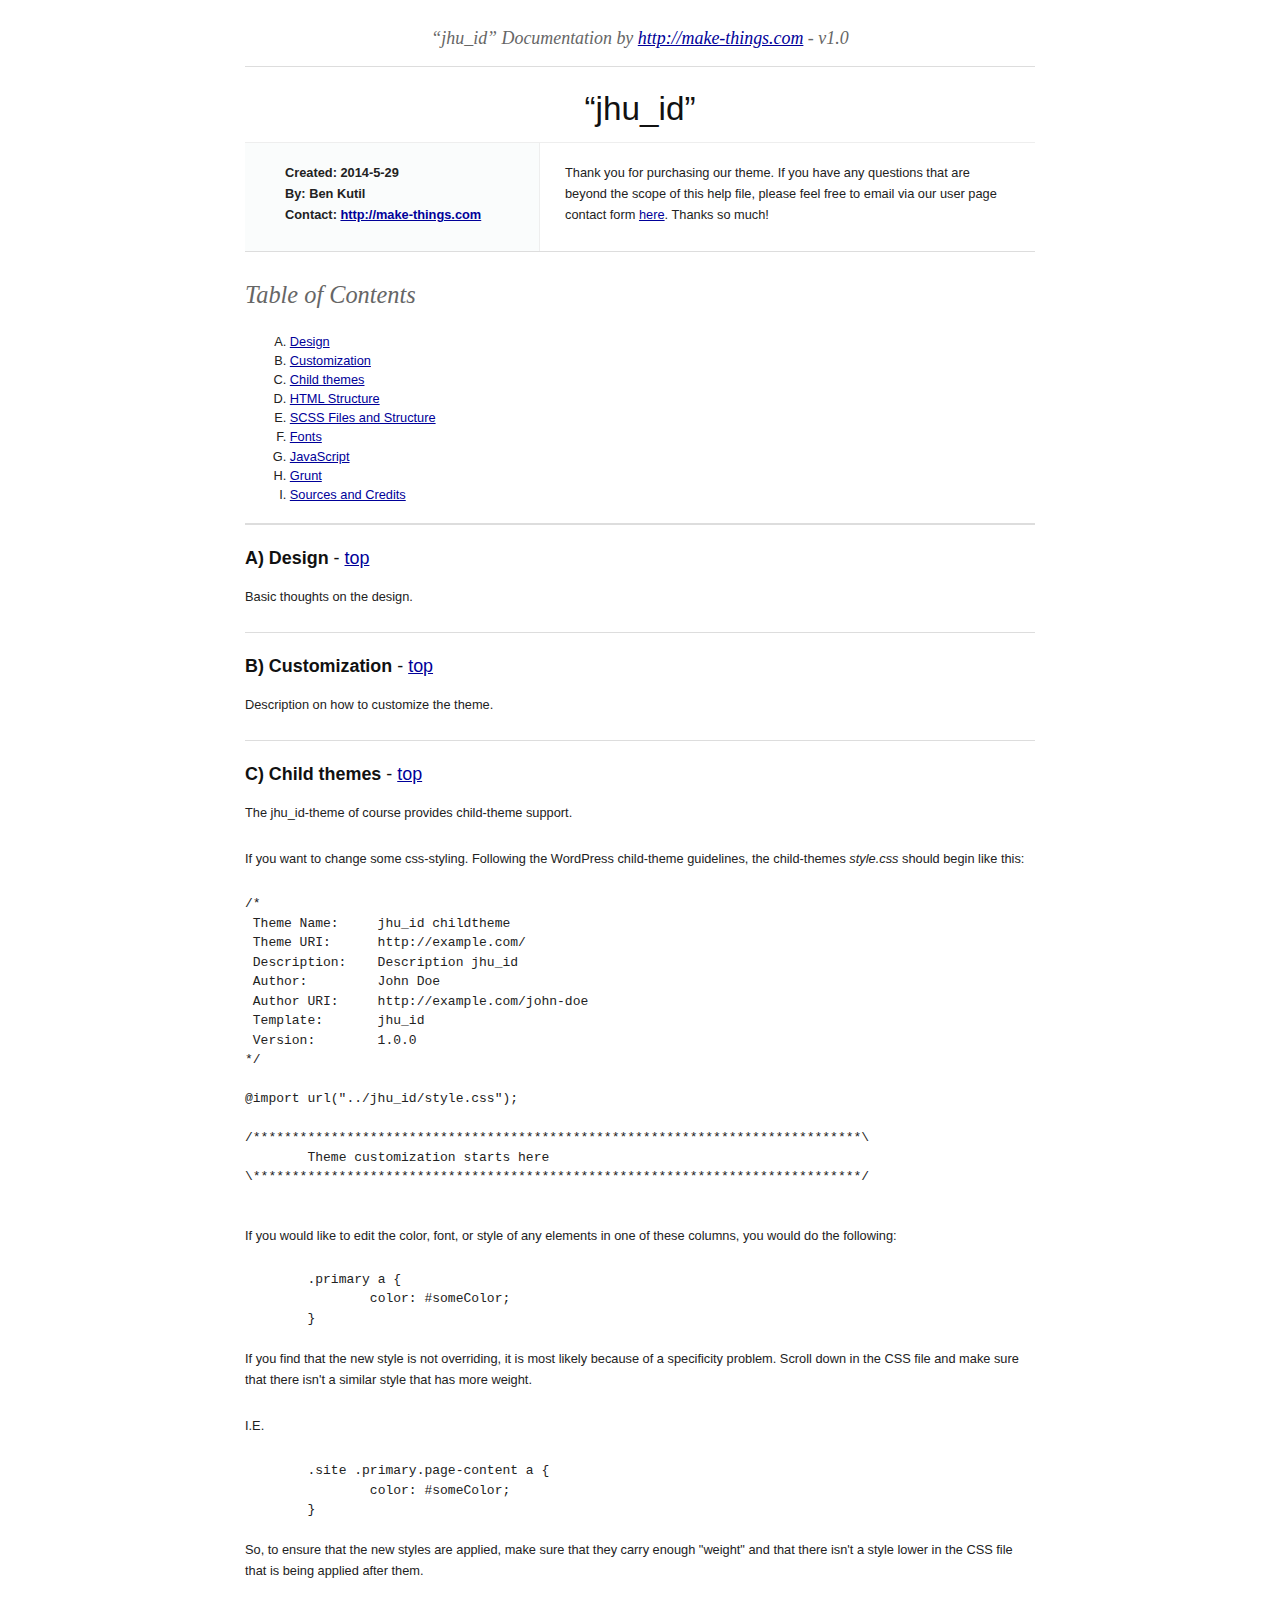
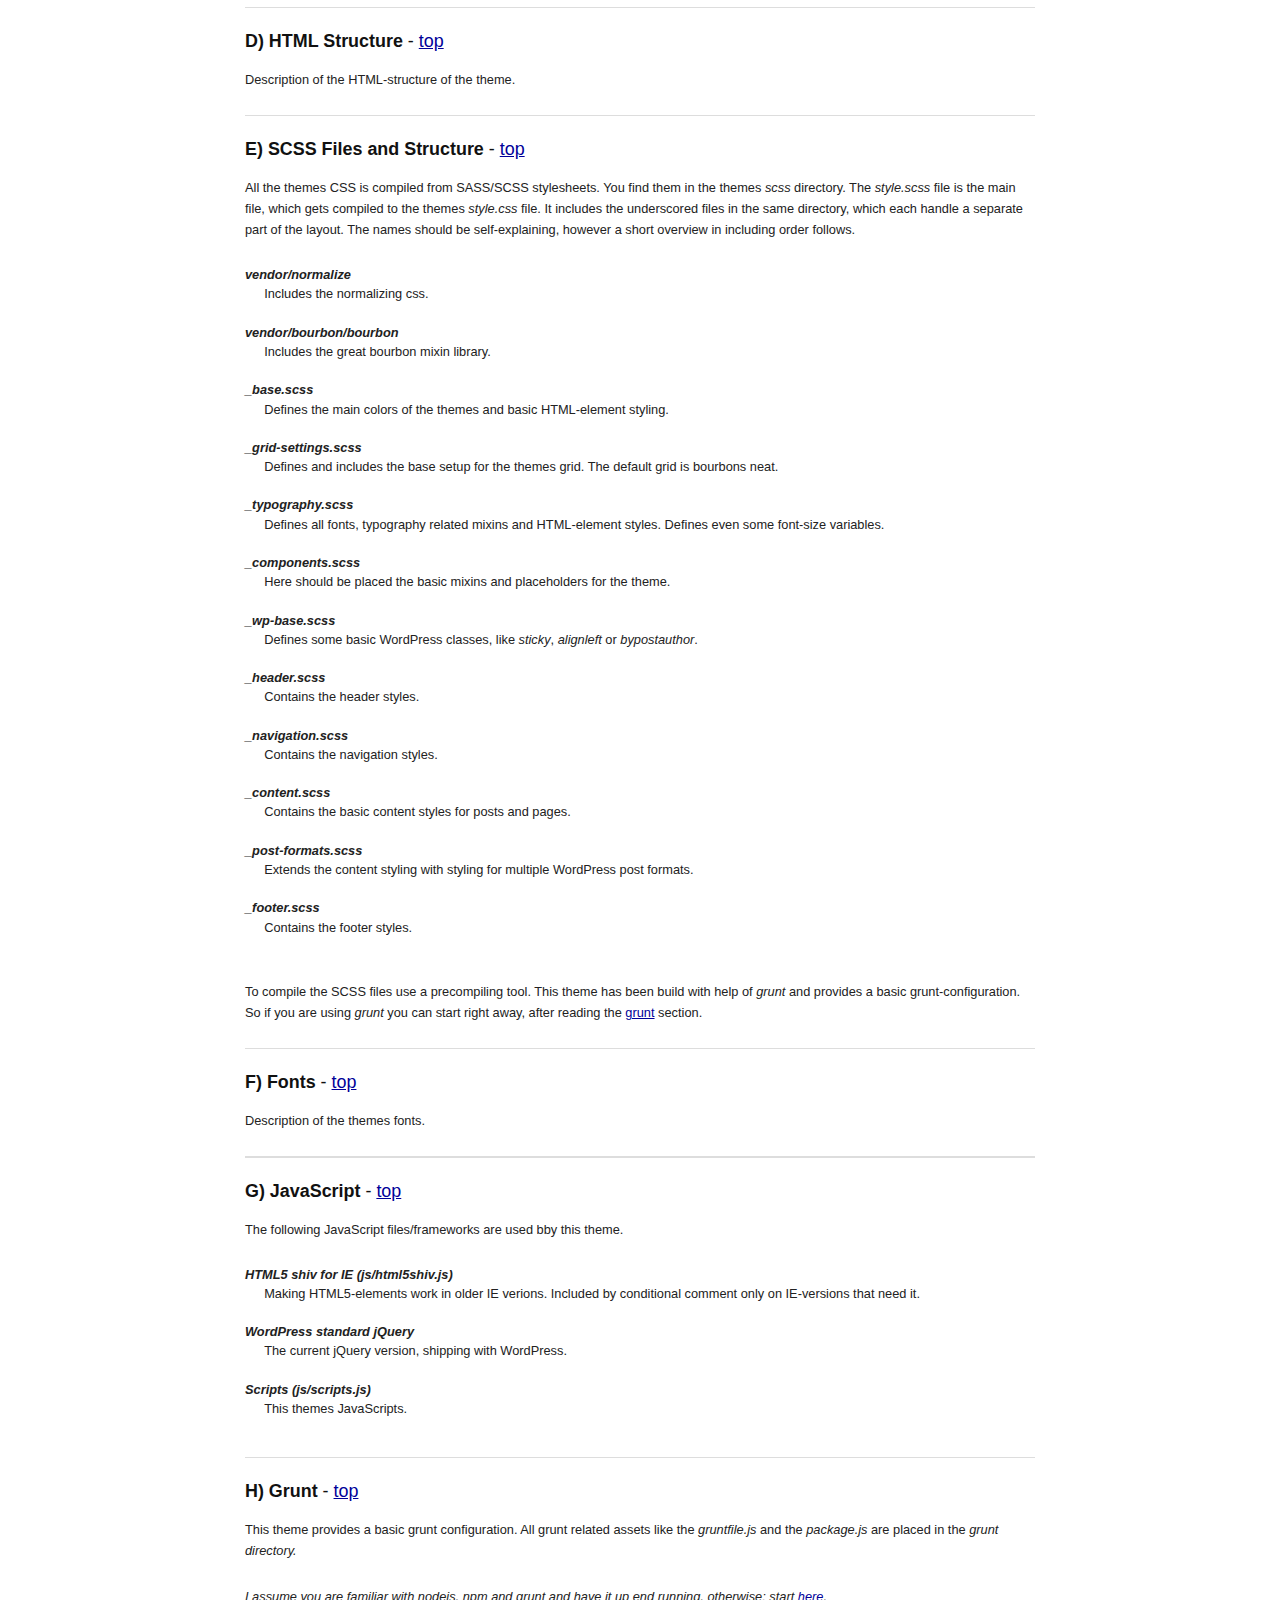
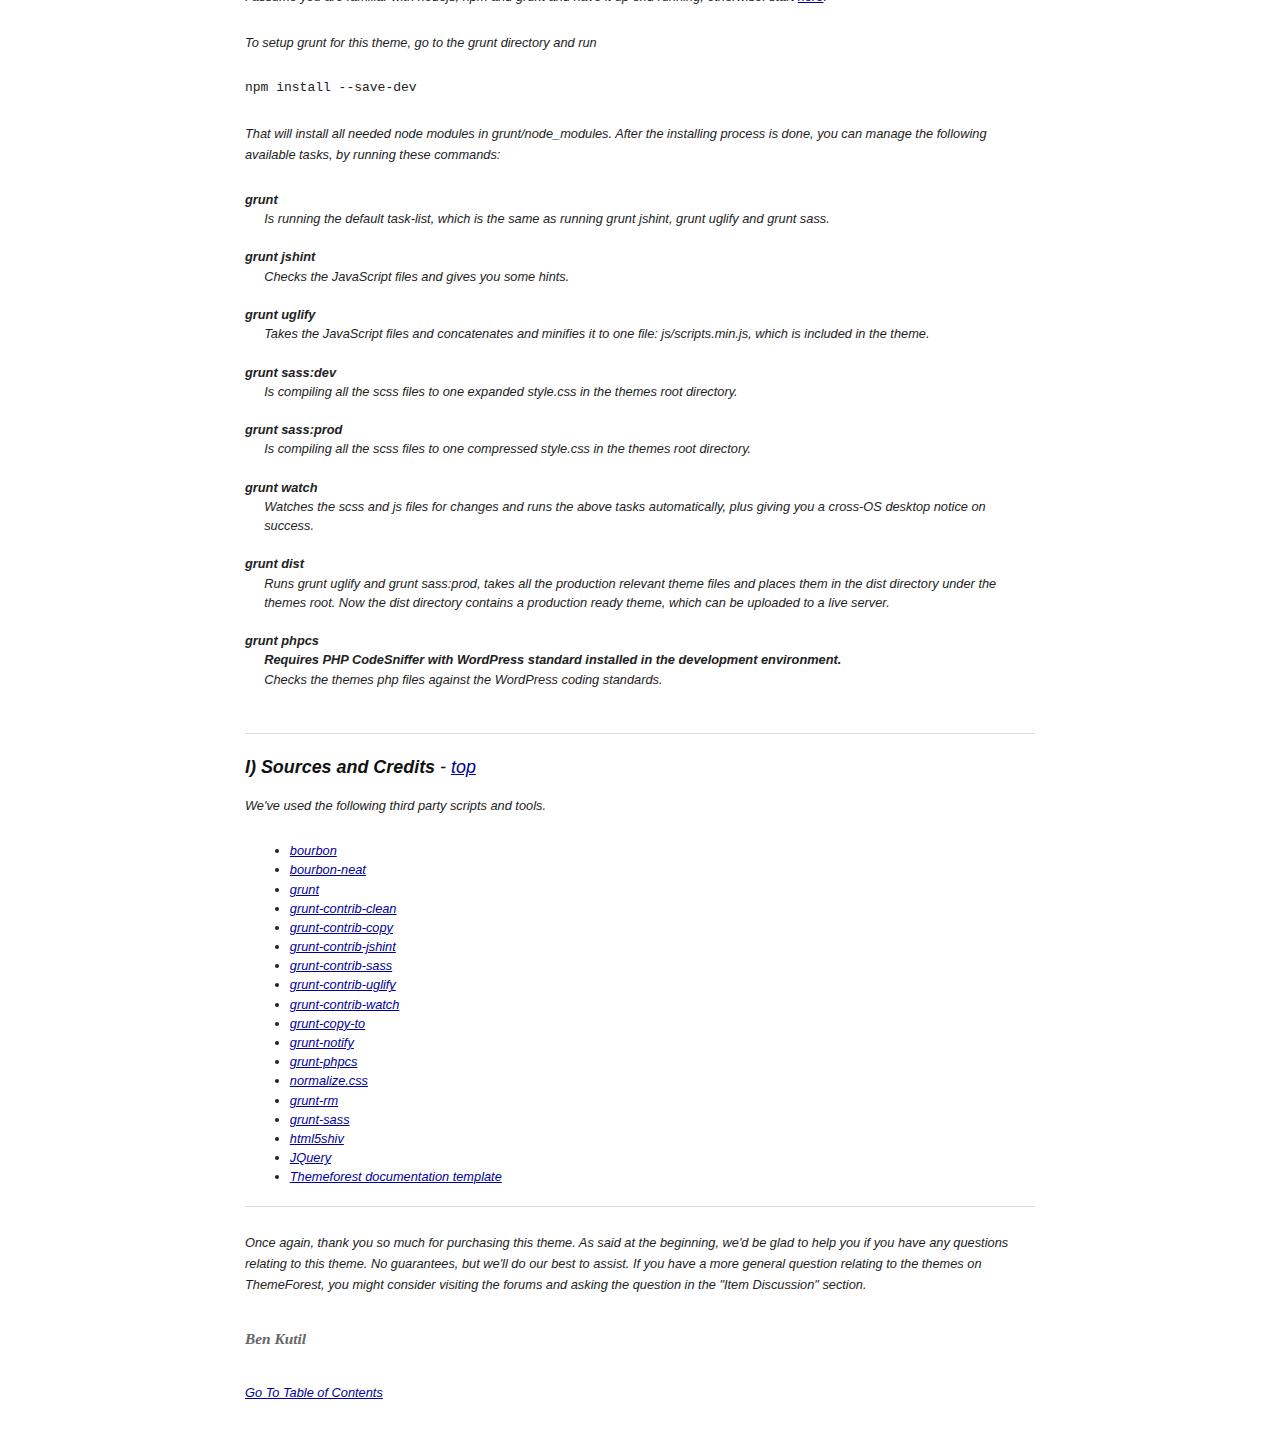
<file: wp-brand-theme-master/doc/index.html>
<!DOCTYPE HTML PUBLIC "-//W3C//DTD HTML 4.01//EN" "http://www.w3.org/TR/html4/strict.dtd">
<head lang="en">
	<meta http-equiv="content-type" content="text/html;charset=utf-8">
	<title>Theme Documentation: jhu_id</title>
	<!-- Framework CSS -->
	<link rel="stylesheet" href="assets/blueprint-css/screen.css" type="text/css" media="screen, projection">
	<link rel="stylesheet" href="assets/blueprint-css/print.css" type="text/css" media="print">
	<!--[if lt IE 8]><link rel="stylesheet" href="assets/blueprint-css/ie.css" type="text/css" media="screen, projection"><![endif]-->
	<link rel="stylesheet" href="assets/blueprint-css/plugins/fancy-type/screen.css" type="text/css" media="screen, projection">
	<style type="text/css" media="screen">
		p, table, hr, .box { margin-bottom:25px; }
		.box p { margin-bottom:10px; }
	</style>
</head>

<body>
	<div class="container">

		<h3 class="center alt">&ldquo;jhu_id&rdquo; Documentation by <a href="jhu_id">http://make-things.com</a> - v1.0</h3>

		<hr>

		<h1 class="center">&ldquo;jhu_id&rdquo;</h1>

		<div class="borderTop">
			<div class="span-6 colborder info prepend-1">
				<p class="prepend-top">
					<strong>
					Created: 2014-5-29<br>
					By: Ben Kutil<br>
					Contact: <a href="http://make-things.com">http://make-things.com</a>
					</strong>
				</p>
			</div><!-- end div .span-6 -->

			<div class="span-12 last">
				<p class="prepend-top append-0">Thank you for purchasing our theme. If you have any questions that are beyond the scope of this help file, please feel free to email via our user page contact form <a href="http://themeforest.net/user/USERNAME">here</a>. Thanks so much!</p>
			</div>
		</div><!-- end div .borderTop -->

		<hr>

		<h2 id="toc" class="alt">Table of Contents</h2>
		<ol class="alpha">
			<li><a href="#design">Design</a></li>
			<li><a href="#wpcustomizer">Customization</a></li>
			<li><a href="#childthemes">Child themes</a></li>
			<li><a href="#htmlStructure">HTML Structure</a></li>
			<li><a href="#scssFiles">SCSS Files and Structure</a></li>
			<li><a href="#fonts">Fonts</a></li>
			<li><a href="#javascript">JavaScript</a></li>
			<li><a href="#grunt">Grunt</a></li>
			<li><a href="#credits">Sources and Credits</a></li>
		</ol>

		<hr>

		<h3 id="design"><strong>A) Design</strong> - <a href="#toc">top</a></h3>
		<p>
			Basic thoughts on the design.
		</p>

		<hr>

		<h3 id="wpcustomizer"><strong>B) Customization</strong> - <a href="#toc">top</a></h3>
		<p>
			Description on how to customize the theme.
		</p>

		<hr>

		<h3 id="childthemes"><strong>C) Child themes</strong> - <a href="#toc">top</a></h3>
		<p>
			The jhu_id-theme of course provides child-theme support.
		</p>

		<p>
			If you want to change some css-styling. Following the
			WordPress child-theme guidelines, the child-themes
			<em>style.css</em> should begin like this:

<pre>
/*
 Theme Name:     jhu_id childtheme
 Theme URI:      http://example.com/
 Description:    Description jhu_id
 Author:         John Doe
 Author URI:     http://example.com/john-doe
 Template:       jhu_id
 Version:        1.0.0
*/

@import url("../jhu_id/style.css");

/******************************************************************************\
	Theme customization starts here
\******************************************************************************/

</pre>

			If you would like to edit the color, font, or style of any elements
			in one of these columns, you would do the following:
		</p>

<pre>	.primary a {
		color: #someColor;
	}
</pre>

		<p>
			If you find that the new style is not overriding, it is most likely
			because of a specificity problem. Scroll down in the CSS file and
			make sure that there isn't a similar style that has more weight.
		</p>

		<p>I.E.</p>

<pre>	.site .primary.page-content a {
		color: #someColor;
	}
</pre>

		<p>
			So, to ensure that the new styles are applied, make sure that they
			carry enough "weight" and that there isn't a style lower in the CSS
			file that is being applied after them.
		</p>

		<hr>

		<h3 id="htmlStructure"><strong>D) HTML Structure</strong> - <a href="#toc">top</a></h3>
		<p>
			Description of the HTML-structure of the theme.
		</p>

		<hr>

		<h3 id="scssFiles"><strong>E) SCSS Files and Structure</strong> - <a href="#toc">top</a></h3>

		<p>
			All the themes CSS is compiled from SASS/SCSS stylesheets. You find
			them in the themes <em>scss</em> directory. The <em>style.scss</em>
			file is the main file, which gets compiled to the themes
			<em>style.css</em> file. It includes the underscored files in the
			same directory, which each handle a separate part of the layout. The
			names should be self-explaining, however a short overview in
			including order follows.

			<dl>
				<dt><em>vendor/normalize</em></dt>
					<dd>
						Includes the normalizing css.<br /><br />
					</dd>
				<dt><em>vendor/bourbon/bourbon</em></dt>
					<dd>
						Includes the great bourbon mixin library.<br /><br />
					</dd>
				<dt><em>_base.scss</em></dt>
					<dd>
						Defines the main colors of the themes and basic
						HTML-element styling.<br /><br />
					</dd>
				<dt><em>_grid-settings.scss</em></dt>
					<dd>
						Defines and includes the base setup for the themes
						grid. The default grid is bourbons neat.<br /><br />
					</dd>
				<dt><em>_typography.scss</em></dt>
					<dd>
						Defines all fonts, typography related mixins and
						HTML-element styles. Defines even some font-size
						variables.<br /><br />
					</dd>
				<dt><em>_components.scss</em></dt>
					<dd>
						Here should be placed the basic mixins and placeholders
						for the theme.<br /><br />
					</dd>
				<dt><em>_wp-base.scss</em></dt>
					<dd>
						Defines some basic WordPress classes, like
						<em>sticky</em>, <em>alignleft</em> or
						<em>bypostauthor</em>.<br /><br />
					</dd>
				<dt><em>_header.scss</em></dt>
					<dd>
						Contains the header styles.<br /><br />
					</dd>
				<dt><em>_navigation.scss</em></dt>
					<dd>
						Contains the navigation styles.<br /><br />
					</dd>
				<dt><em>_content.scss</em></dt>
					<dd>
						Contains the basic content styles for posts and pages.
						<br /><br />
					</dd>
				<dt><em>_post-formats.scss</em></dt>
					<dd>
						Extends the content styling with styling for multiple
						WordPress post formats.<br /><br />
					</dd>
				<dt><em>_footer.scss</em></dt>
					<dd>
						Contains the footer styles.<br /><br />
					</dd>
			</dl>
		</p>

		<p>
			To compile the SCSS files use a precompiling tool. This theme has
			been build with help of <em>grunt</em> and provides a basic
			grunt-configuration. So if you are using <em>grunt</em> you can
			start right away, after reading the <a href="#grunt">grunt</a>
			section.
		</p>

		<hr>

		<h3 id="fonts"><strong>F) Fonts</strong> - <a href="#toc">top</a></h3>
		<p>
			Description of the themes fonts.
		</p>

		<hr>

		<h3 id="javascript"><strong>G) JavaScript</strong> - <a href="#toc">top</a></h3>

		<p>
			The following JavaScript files/frameworks are used bby this theme.
		</p>

		<dl>
			<dt><em>HTML5 shiv for IE (js/html5shiv.js)</em></dt>
				<dd>
					Making HTML5-elements work in older IE verions. Included
					by conditional comment only on IE-versions that need it.
					<br /><br />
				</dd>
			<dt><em>WordPress standard jQuery</em></dt>
				<dd>
					The current jQuery version, shipping with WordPress.<br />
					<br />
				</dd>
			<dt><em>Scripts (js/scripts.js)</em></dt>
				<dd>
					This themes JavaScripts.<br /><br />
				</dd>
		</dl>

		<hr>

		<h3 id="grunt"><strong>H) Grunt</strong> - <a href="#toc">top</a></h3>
		<p>
			This theme provides a basic grunt configuration. All grunt related
			assets like the <em>gruntfile.js</em> and the <em>package.js</em>
			are placed in the <em>grunt<em> directory.
		</p>
		<p>
			I assume you are familiar with <em>nodejs</em>, <em>npm</em> and
			<em>grunt</em> and have it up end running, otherwise: start
			<a href="http://gruntjs.com/" title="gruntjs">here</a>.
		</p>
		<p>
			To setup grunt for this theme, go to the <em>grunt</em> directory
			and run
<pre>
npm install --save-dev
</pre>
		</p>

		<p>
			That will install all needed node modules in
			<em>grunt/node_modules</em>. After the installing process is done,
			you can manage the following available tasks, by running these
			commands:

			<dl>
				<dt><em>grunt</em></dt>
					<dd>
						Is running the default task-list, which is the same as
						running <em>grunt jshint</em>, <em>grunt uglify</em> and
						<em>grunt sass</em>.
						<br /><br />
					</dd>
				<dt><em>grunt jshint</em></dt>
					<dd>
						Checks the JavaScript files and gives you some hints.
						<br /><br />
					</dd>
				<dt><em>grunt uglify</em></dt>
					<dd>
						Takes the JavaScript files and concatenates and
						minifies it to one file: <em>js/scripts.min.js</em>,
						which is included in the theme.
						<br /><br />
					</dd>
				<dt><em>grunt sass:dev</em></dt>
					<dd>
						Is compiling all the scss files to one <em>expanded</em>
						style.css in the themes root directory.
						<br /><br />
					</dd>
				<dt><em>grunt sass:prod</em></dt>
					<dd>
						Is compiling all the scss files to one
						<em>compressed</em> style.css in the themes root
						directory.
						<br /><br />
					</dd>
				<dt><em>grunt watch</em></dt>
					<dd>
						Watches the scss and js files for changes and runs the
						above tasks automatically, plus giving you a cross-OS
						desktop notice on success.
						<br /><br />
					</dd>
				<dt><em>grunt dist</em></dt>
					<dd>
						Runs <em>grunt uglify</em> and <em>grunt sass:prod</em>,
						takes all the production relevant theme files and
						places them in the <em>dist</em> directory under the
						themes root. Now the <em>dist</em> directory contains a
						production ready theme, which can be uploaded to a live
						server.
						<br /><br />
					</dd>
				<dt><em>grunt phpcs</em></dt>
					<dd>
						<b>Requires PHP CodeSniffer with WordPress standard
						installed in the development environment.</b><br />
						Checks the themes php files against the WordPress
						coding standards.
 						<br /><br />
					</dd>
			</dl>
		</p>

		<hr>

		<h3 id="credits"><strong>I) Sources and Credits</strong> - <a href="#toc">top</a></h3>

		<p>We've used the following third party scripts and tools.

		<ul>
			<li><a href="http://bourbon.io/" title="bourbon">bourbon</a></li>
			<li><a href="http://neat.bourbon.io/" title="bourbon-neat">bourbon-neat</a></li>
			<li><a href="http://gruntjs.com/" title="grunt">grunt</a></li>
			<li><a href="http://github.com/gruntjs/grunt-contrib-clean" title="grunt-contrib-clean">grunt-contrib-clean</a></li>
			<li><a href="http://github.com/gruntjs/grunt-contrib-copy" title="grunt-contrib-copy">grunt-contrib-copy</a></li>
			<li><a href="http://github.com/gruntjs/grunt-contrib-jshint" title="grunt-contrib-jshint">grunt-contrib-jshint</a></li>
			<li><a href="http://github.com/gruntjs/grunt-contrib-sass" title="grunt-contrib-sass">grunt-contrib-sass</a></li>
			<li><a href="http://github.com/gruntjs/grunt-contrib-uglify" title="grunt-contrib-uglify">grunt-contrib-uglify</a></li>
			<li><a href="http://github.com/gruntjs/grunt-contrib-watch" title="grunt-contrib-watch">grunt-contrib-watch</a></li>
			<li><a href="http://github.com/clavery/grunt-copy-to" title="grunt-copy-to">grunt-copy-to</a></li>
			<li><a href="http://github.com/dylang/grunt-notify" title="grunt-notify">grunt-notify</a></li>
			<li><a href="http://github.com/SaschaGalley/grunt-phpcs" title="grunt-phpcs">grunt-phpcs</a></li>
			<li><a href="http://necolas.github.io/normalize.css/" title="normalize.css">normalize.css</a></li>
			<li><a href="http://github.com/fragphace/grunt-rm" title="grunt-rm">grunt-rm</a></li>
			<li><a href="http://github.com/sindresorhus/grunt-sass" title="grunt-sass">grunt-sass</a></li>
			<li><a href="http://code.google.com/p/html5shiv/" title="html5shiv">html5shiv</a></li>
			<li><a href="http://jquery.com/" title="JQuery">JQuery</a></li>
			<li><a href="http://blog.themeforest.net/site-news/building-better-template-documentation/" title="Themeforest documentation template">Themeforest documentation template</a></li>
		</ul>

		<hr>

		<p>
			Once again, thank you so much for purchasing this theme. As said
			at the beginning, we'd be glad to help you if you have any questions
			relating to this theme. No guarantees, but we'll do our best to
			assist. If you have a more general question relating to the themes
			on ThemeForest, you might consider visiting the forums and asking
			the question in the "Item Discussion" section.
		</p>

		<p class="append-bottom alt large"><strong>Ben Kutil</strong></p>
		<p><a href="#toc">Go To Table of Contents</a></p>

		<hr class="space">
	</div><!-- end div .container -->
</body>
</html>
</file>
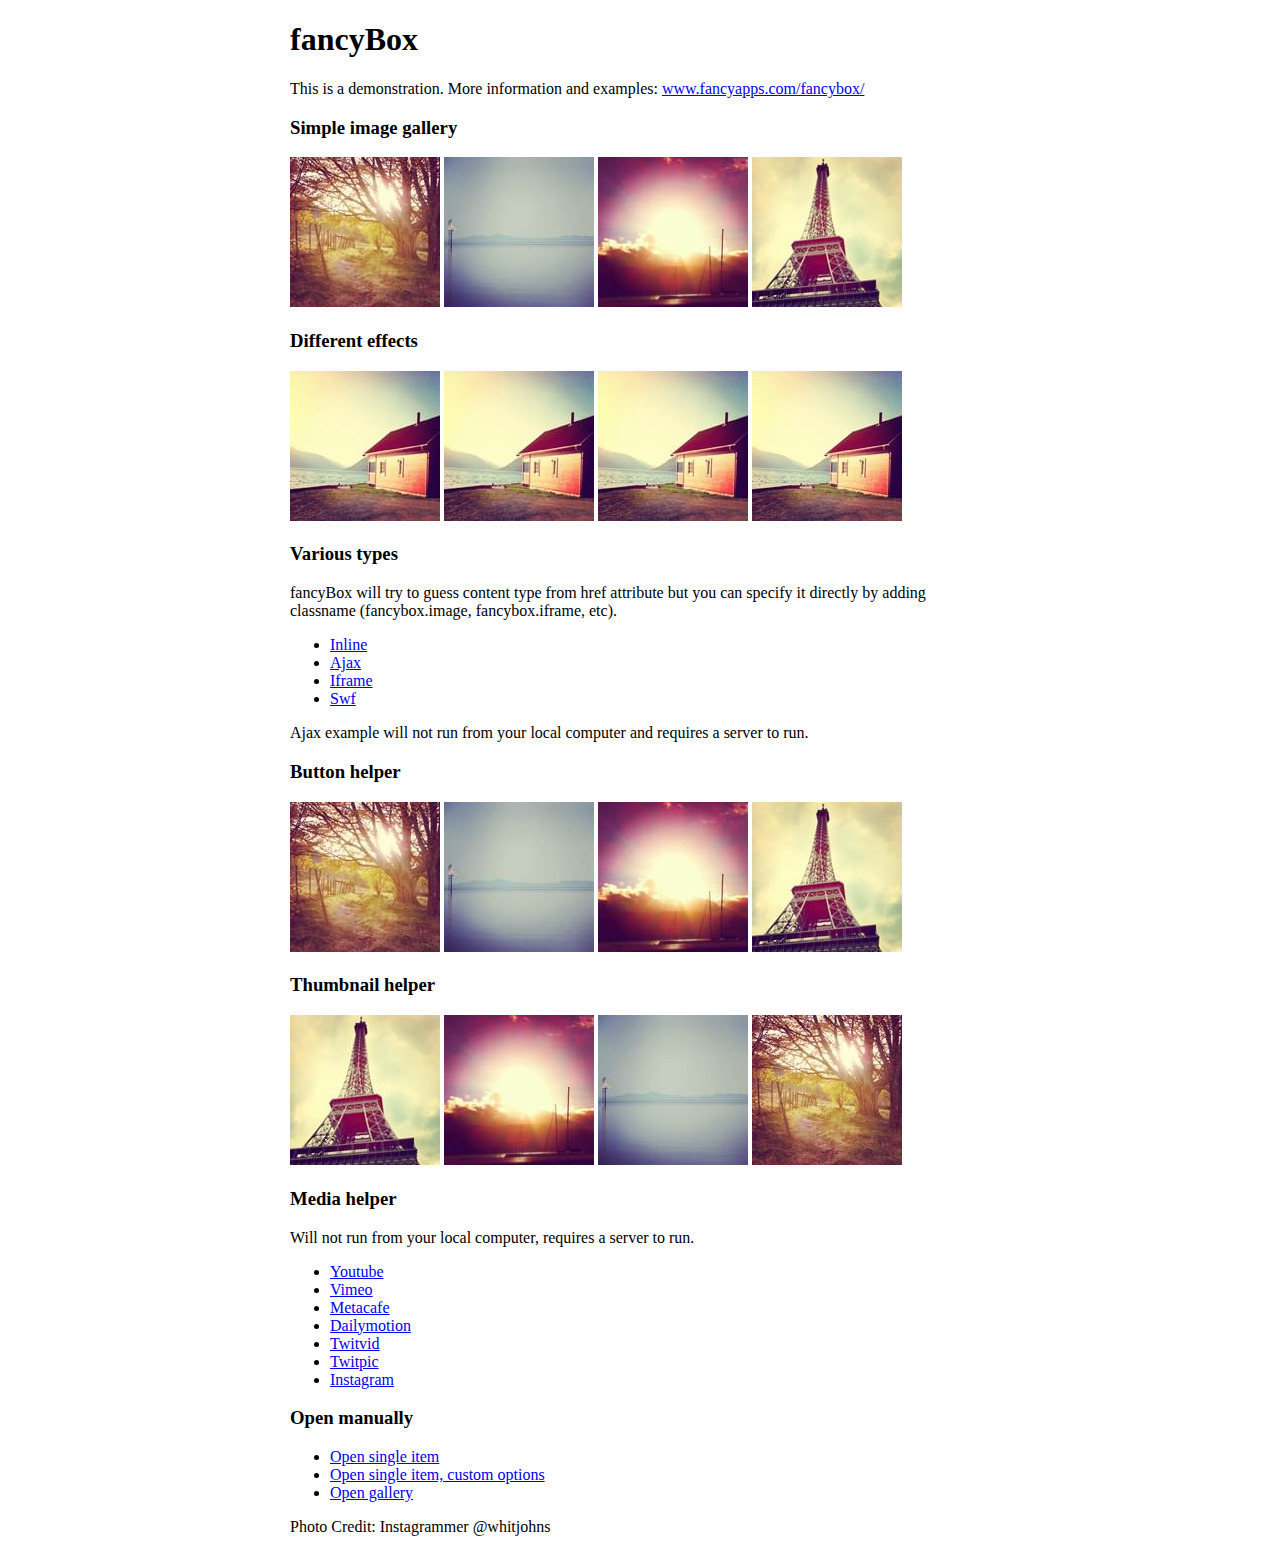
<file: wp-brand-theme-master/bower_components/fancybox/demo/index.html>
<!DOCTYPE html>
<html>
<head>
	<title>fancyBox - Fancy jQuery Lightbox Alternative | Demonstration</title>
	<meta http-equiv="Content-Type" content="text/html; charset=UTF-8" />

	<!-- Add jQuery library -->
	<script type="text/javascript" src="../lib/jquery-1.10.1.min.js"></script>

	<!-- Add mousewheel plugin (this is optional) -->
	<script type="text/javascript" src="../lib/jquery.mousewheel-3.0.6.pack.js"></script>

	<!-- Add fancyBox main JS and CSS files -->
	<script type="text/javascript" src="../source/jquery.fancybox.js?v=2.1.5"></script>
	<link rel="stylesheet" type="text/css" href="../source/jquery.fancybox.css?v=2.1.5" media="screen" />

	<!-- Add Button helper (this is optional) -->
	<link rel="stylesheet" type="text/css" href="../source/helpers/jquery.fancybox-buttons.css?v=1.0.5" />
	<script type="text/javascript" src="../source/helpers/jquery.fancybox-buttons.js?v=1.0.5"></script>

	<!-- Add Thumbnail helper (this is optional) -->
	<link rel="stylesheet" type="text/css" href="../source/helpers/jquery.fancybox-thumbs.css?v=1.0.7" />
	<script type="text/javascript" src="../source/helpers/jquery.fancybox-thumbs.js?v=1.0.7"></script>

	<!-- Add Media helper (this is optional) -->
	<script type="text/javascript" src="../source/helpers/jquery.fancybox-media.js?v=1.0.6"></script>

	<script type="text/javascript">
		$(document).ready(function() {
			/*
			 *  Simple image gallery. Uses default settings
			 */

			$('.fancybox').fancybox();

			/*
			 *  Different effects
			 */

			// Change title type, overlay closing speed
			$(".fancybox-effects-a").fancybox({
				helpers: {
					title : {
						type : 'outside'
					},
					overlay : {
						speedOut : 0
					}
				}
			});

			// Disable opening and closing animations, change title type
			$(".fancybox-effects-b").fancybox({
				openEffect  : 'none',
				closeEffect	: 'none',

				helpers : {
					title : {
						type : 'over'
					}
				}
			});

			// Set custom style, close if clicked, change title type and overlay color
			$(".fancybox-effects-c").fancybox({
				wrapCSS    : 'fancybox-custom',
				closeClick : true,

				openEffect : 'none',

				helpers : {
					title : {
						type : 'inside'
					},
					overlay : {
						css : {
							'background' : 'rgba(238,238,238,0.85)'
						}
					}
				}
			});

			// Remove padding, set opening and closing animations, close if clicked and disable overlay
			$(".fancybox-effects-d").fancybox({
				padding: 0,

				openEffect : 'elastic',
				openSpeed  : 150,

				closeEffect : 'elastic',
				closeSpeed  : 150,

				closeClick : true,

				helpers : {
					overlay : null
				}
			});

			/*
			 *  Button helper. Disable animations, hide close button, change title type and content
			 */

			$('.fancybox-buttons').fancybox({
				openEffect  : 'none',
				closeEffect : 'none',

				prevEffect : 'none',
				nextEffect : 'none',

				closeBtn  : false,

				helpers : {
					title : {
						type : 'inside'
					},
					buttons	: {}
				},

				afterLoad : function() {
					this.title = 'Image ' + (this.index + 1) + ' of ' + this.group.length + (this.title ? ' - ' + this.title : '');
				}
			});


			/*
			 *  Thumbnail helper. Disable animations, hide close button, arrows and slide to next gallery item if clicked
			 */

			$('.fancybox-thumbs').fancybox({
				prevEffect : 'none',
				nextEffect : 'none',

				closeBtn  : false,
				arrows    : false,
				nextClick : true,

				helpers : {
					thumbs : {
						width  : 50,
						height : 50
					}
				}
			});

			/*
			 *  Media helper. Group items, disable animations, hide arrows, enable media and button helpers.
			*/
			$('.fancybox-media')
				.attr('rel', 'media-gallery')
				.fancybox({
					openEffect : 'none',
					closeEffect : 'none',
					prevEffect : 'none',
					nextEffect : 'none',

					arrows : false,
					helpers : {
						media : {},
						buttons : {}
					}
				});

			/*
			 *  Open manually
			 */

			$("#fancybox-manual-a").click(function() {
				$.fancybox.open('1_b.jpg');
			});

			$("#fancybox-manual-b").click(function() {
				$.fancybox.open({
					href : 'iframe.html',
					type : 'iframe',
					padding : 5
				});
			});

			$("#fancybox-manual-c").click(function() {
				$.fancybox.open([
					{
						href : '1_b.jpg',
						title : 'My title'
					}, {
						href : '2_b.jpg',
						title : '2nd title'
					}, {
						href : '3_b.jpg'
					}
				], {
					helpers : {
						thumbs : {
							width: 75,
							height: 50
						}
					}
				});
			});


		});
	</script>
	<style type="text/css">
		.fancybox-custom .fancybox-skin {
			box-shadow: 0 0 50px #222;
		}

		body {
			max-width: 700px;
			margin: 0 auto;
		}
	</style>
</head>
<body>
	<h1>fancyBox</h1>

	<p>This is a demonstration. More information and examples: <a href="http://fancyapps.com/fancybox/">www.fancyapps.com/fancybox/</a></p>

	<h3>Simple image gallery</h3>
	<p>
		<a class="fancybox" href="1_b.jpg" data-fancybox-group="gallery" title="Lorem ipsum dolor sit amet"><img src="1_s.jpg" alt="" /></a>

		<a class="fancybox" href="2_b.jpg" data-fancybox-group="gallery" title="Etiam quis mi eu elit temp"><img src="2_s.jpg" alt="" /></a>

		<a class="fancybox" href="3_b.jpg" data-fancybox-group="gallery" title="Cras neque mi, semper leon"><img src="3_s.jpg" alt="" /></a>

		<a class="fancybox" href="4_b.jpg" data-fancybox-group="gallery" title="Sed vel sapien vel sem uno"><img src="4_s.jpg" alt="" /></a>
	</p>

	<h3>Different effects</h3>
	<p>
		<a class="fancybox-effects-a" href="5_b.jpg" title="Lorem ipsum dolor sit amet, consectetur adipiscing elit"><img src="5_s.jpg" alt="" /></a>

		<a class="fancybox-effects-b" href="5_b.jpg" title="Lorem ipsum dolor sit amet, consectetur adipiscing elit"><img src="5_s.jpg" alt="" /></a>

		<a class="fancybox-effects-c" href="5_b.jpg" title="Lorem ipsum dolor sit amet, consectetur adipiscing elit"><img src="5_s.jpg" alt="" /></a>

		<a class="fancybox-effects-d" href="5_b.jpg" title="Lorem ipsum dolor sit amet, consectetur adipiscing elit"><img src="5_s.jpg" alt="" /></a>
	</p>

	<h3>Various types</h3>
	<p>
		fancyBox will try to guess content type from href attribute but you can specify it directly by adding classname (fancybox.image, fancybox.iframe, etc).
	</p>
	<ul>
		<li><a class="fancybox" href="#inline1" title="Lorem ipsum dolor sit amet">Inline</a></li>
		<li><a class="fancybox fancybox.ajax" href="ajax.txt">Ajax</a></li>
		<li><a class="fancybox fancybox.iframe" href="iframe.html">Iframe</a></li>
		<li><a class="fancybox" href="http://www.adobe.com/jp/events/cs3_web_edition_tour/swfs/perform.swf">Swf</a></li>
	</ul>

	<div id="inline1" style="width:400px;display: none;">
		<h3>Etiam quis mi eu elit</h3>
		<p>
			Lorem ipsum dolor sit amet, consectetur adipiscing elit. Etiam quis mi eu elit tempor facilisis id et neque. Nulla sit amet sem sapien. Vestibulum imperdiet porta ante ac ornare. Nulla et lorem eu nibh adipiscing ultricies nec at lacus. Cras laoreet ultricies sem, at blandit mi eleifend aliquam. Nunc enim ipsum, vehicula non pretium varius, cursus ac tortor. Vivamus fringilla congue laoreet. Quisque ultrices sodales orci, quis rhoncus justo auctor in. Phasellus dui eros, bibendum eu feugiat ornare, faucibus eu mi. Nunc aliquet tempus sem, id aliquam diam varius ac. Maecenas nisl nunc, molestie vitae eleifend vel, iaculis sed magna. Aenean tempus lacus vitae orci posuere porttitor eget non felis. Donec lectus elit, aliquam nec eleifend sit amet, vestibulum sed nunc.
		</p>
	</div>

	<p>
		Ajax example will not run from your local computer and requires a server to run.
	</p>

	<h3>Button helper</h3>
	<p>
		<a class="fancybox-buttons" data-fancybox-group="button" href="1_b.jpg"><img src="1_s.jpg" alt="" /></a>

		<a class="fancybox-buttons" data-fancybox-group="button" href="2_b.jpg"><img src="2_s.jpg" alt="" /></a>

		<a class="fancybox-buttons" data-fancybox-group="button" href="3_b.jpg"><img src="3_s.jpg" alt="" /></a>

		<a class="fancybox-buttons" data-fancybox-group="button" href="4_b.jpg"><img src="4_s.jpg" alt="" /></a>
	</p>

	<h3>Thumbnail helper</h3>
	<p>
		<a class="fancybox-thumbs" data-fancybox-group="thumb" href="4_b.jpg"><img src="4_s.jpg" alt="" /></a>

		<a class="fancybox-thumbs" data-fancybox-group="thumb" href="3_b.jpg"><img src="3_s.jpg" alt="" /></a>

		<a class="fancybox-thumbs" data-fancybox-group="thumb" href="2_b.jpg"><img src="2_s.jpg" alt="" /></a>

		<a class="fancybox-thumbs" data-fancybox-group="thumb" href="1_b.jpg"><img src="1_s.jpg" alt="" /></a>
	</p>

	<h3>Media helper</h3>
	<p>
		Will not run from your local computer, requires a server to run.
	</p>

	<ul>
		<li><a class="fancybox-media" href="http://www.youtube.com/watch?v=opj24KnzrWo">Youtube</a></li>
		<li><a class="fancybox-media" href="http://vimeo.com/47480346">Vimeo</a></li>
		<li><a class="fancybox-media" href="http://www.metacafe.com/watch/7635964/">Metacafe</a></li>
		<li><a class="fancybox-media" href="http://www.dailymotion.com/video/xoeylt_electric-guest-this-head-i-hold_music">Dailymotion</a></li>
		<li><a class="fancybox-media" href="http://twitvid.com/QY7MD">Twitvid</a></li>
		<li><a class="fancybox-media" href="http://twitpic.com/7p93st">Twitpic</a></li>
		<li><a class="fancybox-media" href="http://instagr.am/p/IejkuUGxQn">Instagram</a></li>
	</ul>

	<h3>Open manually</h3>
	<ul>
		<li><a id="fancybox-manual-a" href="javascript:;">Open single item</a></li>
		<li><a id="fancybox-manual-b" href="javascript:;">Open single item, custom options</a></li>
		<li><a id="fancybox-manual-c" href="javascript:;">Open gallery</a></li>
	</ul>

	<p>
		Photo Credit: Instagrammer @whitjohns
	</p>
</body>
</html>
</file>
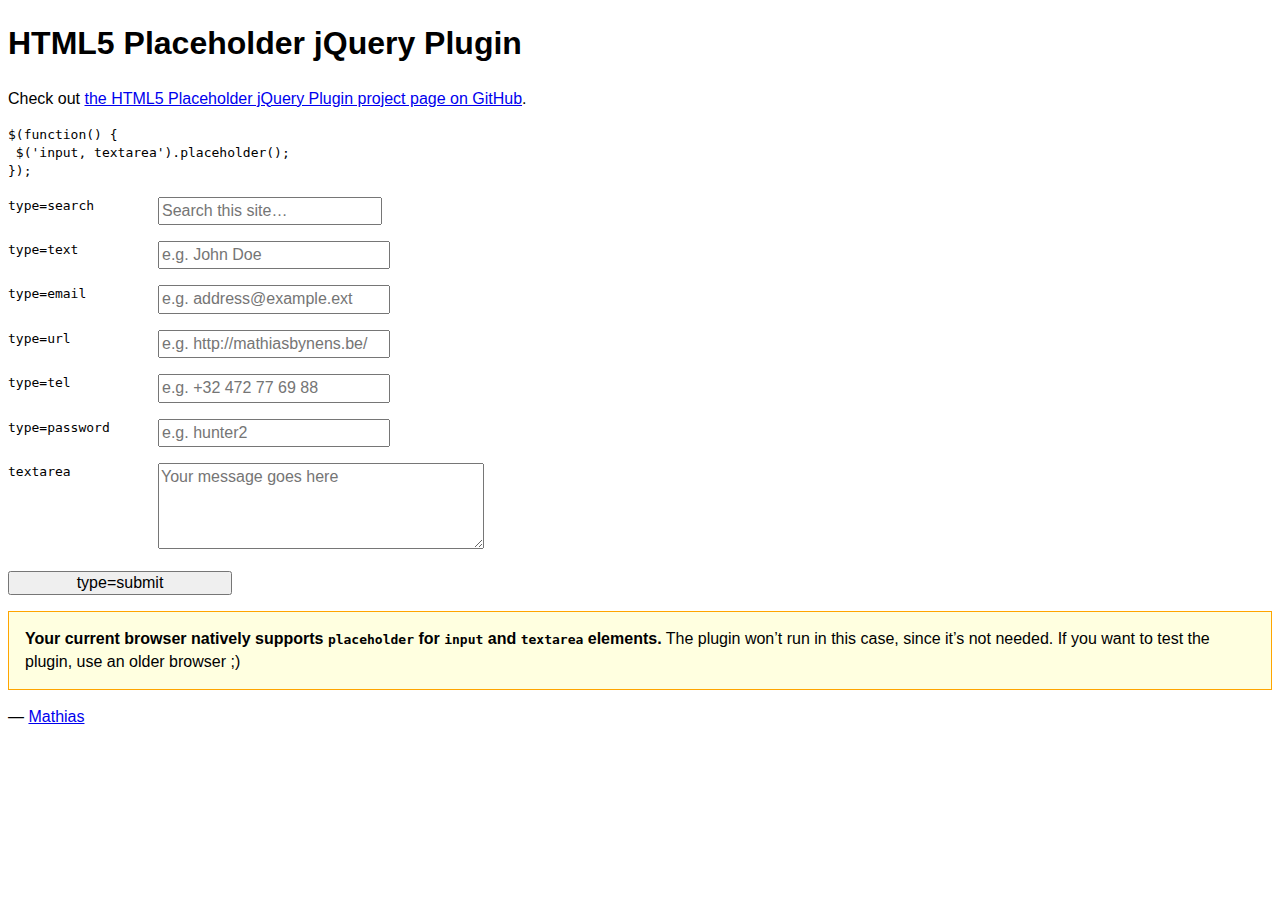
<file: wp-brand-theme-master/bower_components/jquery-placeholder/demo.html>
<!DOCTYPE html>
<!-- If you’re looking for the online demo, it’s here: http://mathiasbynens.be/demo/placeholder -->
<html lang="en">
	<head>
		<meta charset="utf-8">
		<title>HTML5 placeholder jQuery Plugin</title>
		<style>
			body, input, textarea { font: 1em/1.4 Helvetica, Arial; }
			label code { cursor: pointer; float: left; width: 150px; }
			input { width: 14em; }
			textarea { height: 5em; width: 20em; }
			.placeholder { color: #aaa; }
			.note { border: 1px solid orange; padding: 1em; background: #ffffe0; }
			/* #p { background: lime; } */
		</style>
	</head>
	<body>
		<h1>HTML5 Placeholder jQuery Plugin</h1>
		<p>Check out <a href="http://mths.be/placeholder">the HTML5 Placeholder jQuery Plugin project page on GitHub</a>.</p>
		<pre><code>$(function() {<br> $('input, textarea').placeholder();<br>});</code></pre>
		<form>
			<p><label><code>type=search</code> <input type="search" name="search" placeholder="Search this site…"></label></p>
			<p><label><code>type=text</code> <input type="text" name="name" placeholder="e.g. John Doe"></label></p>
			<p><label><code>type=email</code> <input type="email" name="email" placeholder="e.g. address@example.ext"></label></p>
			<p><label><code>type=url</code> <input type="url" name="url" placeholder="e.g. http://mathiasbynens.be/"></label></p>
			<p><label><code>type=tel</code> <input type="tel" name="tel" placeholder="e.g. +32 472 77 69 88"></label></p>
			<p><label for="p"><code>type=password</code> </label><input type="password" name="password" placeholder="e.g. hunter2" id="p"></p>
			<p><label><code>textarea</code> <textarea name="message" placeholder="Your message goes here"></textarea></label></p>
			<p><input type="submit" value="type=submit"></p>
		</form>
		<p>— <a href="http://mathiasbynens.be/" title="Mathias Bynens, front-end developer">Mathias</a></p>
		<script src="http://ajax.googleapis.com/ajax/libs/jquery/1.10.2/jquery.min.js"></script>
		<script src="jquery.placeholder.js"></script>
		<script>
			// To test the @id toggling on password inputs in browsers that don’t support changing an input’s @type dynamically (e.g. Firefox 3.6 or IE), uncomment this:
			// $.fn.hide = function() { return this; }
			// Then uncomment the last rule in the <style> element (in the <head>).
			$(function() {
				// Invoke the plugin
				$('input, textarea').placeholder();
				// That’s it, really.
				// Now display a message if the browser supports placeholder natively
				var html;
				if ($.fn.placeholder.input && $.fn.placeholder.textarea) {
					html = '<strong>Your current browser natively supports <code>placeholder</code> for <code>input</code> and <code>textarea</code> elements.</strong> The plugin won’t run in this case, since it’s not needed. If you want to test the plugin, use an older browser ;)';
				} else if ($.fn.placeholder.input) {
					html = '<strong>Your current browser natively supports <code>placeholder</code> for <code>input</code> elements, but not for <code>textarea</code> elements.</strong> The plugin will only do its thang on the <code>textarea</code>s.';
				}
				if (html) {
					$('<p class="note">' + html + '</p>').insertAfter('form');
				}
			});
		</script>
	</body>
</html>
</file>
<file: wp-brand-theme-master/doc/assets/blueprint-css/screen.css>
/* -----------------------------------------------------------------------


 Blueprint CSS Framework 0.9
 http://blueprintcss.org

   * Copyright (c) 2007-Present. See LICENSE for more info.
   * See README for instructions on how to use Blueprint.
   * For credits and origins, see AUTHORS.
   * This is a compressed file. See the sources in the 'src' directory.

----------------------------------------------------------------------- */

/* reset.css */
html, body, div, span, object, iframe, h1, h2, h3, h4, h5, h6, p, blockquote, pre, a, abbr, acronym, address, code, del, dfn, em, img, q, dl, dt, dd, ol, ul, li, fieldset, form, label, legend, table, caption, tbody, tfoot, thead, tr, th, td {margin:0;padding:0;border:0;font-weight:inherit;font-style:inherit;font-size:100%;font-family:inherit;vertical-align:baseline;}
body {line-height:1.5;}
table {border-collapse:separate;border-spacing:0;}
caption, th, td {text-align:left;font-weight:normal;}
table, td, th {vertical-align:middle;}
blockquote:before, blockquote:after, q:before, q:after {content:"";}
blockquote, q {quotes:"" "";}
a img {border:none;}

/* custom.css */
.info { background:#fafcfc; }
.borderTop { border-top: 1px solid #eee;}
.append-0 {padding-right:20px;}

/* typography.css */
body {font-size:80%;color:#222;background:#fff;font-family:"Helvetica Neue", Arial, Helvetica, sans-serif;padding-top:30px;}
h1, h2, h3, h4, h5, h6 {font-weight:normal;color:#111;}
h1 {font-size:2.6em;line-height:1;margin-bottom:0.5em;}
h2 {font-size:1.9em;margin-bottom:0.75em;}
h3 {font-size:1.4em;line-height:1;margin-bottom:1em;}
h4 {font-size:1.1em;line-height:1.25;margin-bottom:1.25em;}
h5 {font-size:1em;font-weight:bold;margin-bottom:1.5em;}
h6 {font-size:1em;font-weight:bold;}
h1 img, h2 img, h3 img, h4 img, h5 img, h6 img {margin:0;}
p {margin:0 0 1.5em;line-height:1.65em;}
p img.left {float:left;margin:1.5em 1.5em 1.5em 0;padding:0;}
p img.right {float:right;margin:1.5em 0 1.5em 1.5em;}
a:focus, a:hover {color:#000;}
a {color:#009;text-decoration:underline;}
blockquote {margin:1.5em;color:#666;font-style:italic;}
strong {font-weight:bold;}
em, dfn {font-style:italic;}
dfn {font-weight:bold;}
sup, sub {line-height:0;}
abbr, acronym {border-bottom:1px dotted #666;}
address {margin:0 0 1.5em;font-style:italic;}
del {color:#666;}
pre {margin:1.5em 0;white-space:pre;}
pre, code, tt {font:13px 'andale mono', 'lucida console', monospace;line-height:1.5;}
li ul, li ol {margin:0 1.5em;}
ul, ol {margin:0 1.5em 1.5em 3.5em;}
ul {list-style-type:disc;}
ol {list-style-type:decimal;}
ol.alpha {list-style:upper-alpha;}
dl {margin:0 0 1.5em 0;}
dl dt {font-weight:bold;}
dd {margin-left:1.5em;}
table {margin-bottom:1.4em;width:100%;}
th {font-weight:bold;}
thead th {background:#c3d9ff;}
th, td, caption {padding:4px 10px 4px 5px;}
tr.even td {background:#e5ecf9;}
tfoot {font-style:italic;}
caption {background:#eee;}
.small {font-size:.85em;margin-bottom:1.875em;line-height:1.875em;}
.large {font-size:1.2em;line-height:2.5em;margin-bottom:1.25em;}
.hide {display:none;}
.quiet {color:#666;}
.loud {color:#000;}
.highlight {background:#ff0;}
.added {background:#060;color:#fff;}
.removed {background:#900;color:#fff;}
.first {margin-left:0;padding-left:0;}
.last {margin-right:0;padding-right:0;}
.top {margin-top:0;padding-top:0;}
.bottom {margin-bottom:0;padding-bottom:0;}
.center {text-align:center;}

/* forms.css */
label {font-weight:bold;}
fieldset {padding:1.4em;margin:0 0 1.5em 0;border:1px solid #ccc;}
legend {font-weight:bold;font-size:1.2em;}
input[type=text], input[type=password], input.text, input.title, textarea, select {background-color:#fff;border:1px solid #bbb;}
input[type=text]:focus, input[type=password]:focus, input.text:focus, input.title:focus, textarea:focus, select:focus {border-color:#666;}
input[type=text], input[type=password], input.text, input.title, textarea, select {margin:0.5em 0;}
input.text, input.title {width:300px;padding:5px;}
input.title {font-size:1.5em;}
textarea {width:390px;height:250px;padding:5px;}
input[type=checkbox], input[type=radio], input.checkbox, input.radio {position:relative;top:.25em;}
form.inline {line-height:3;}
form.inline p {margin-bottom:0;}
.error, .notice, .success {padding:.8em;margin-bottom:1em;border:2px solid #ddd;}
.error {background:#FBE3E4;color:#8a1f11;border-color:#FBC2C4;}
.notice {background:#FFF6BF;color:#514721;border-color:#FFD324;}
.success {background:#E6EFC2;color:#264409;border-color:#C6D880;}
.error a {color:#8a1f11;}
.notice a {color:#514721;}
.success a {color:#264409;}

/* grid.css */
.container {width:790px;margin:0 auto;}
.showgrid {background:url(src/grid.png);}
.column, div.span-1, div.span-2, div.span-3, div.span-4, div.span-5, div.span-6, div.span-7, div.span-8, div.span-9, div.span-10, div.span-11, div.span-12, div.span-13, div.span-14, div.span-15, div.span-16, div.span-17, div.span-18, div.span-19, div.span-20, div.span-21, div.span-22, div.span-23, div.span-24 {float:left;margin-right:10px;}
.last, div.last {margin-right:0;}
.span-1 {width:30px;}
.span-2 {width:70px;}
.span-3 {width:110px;}
.span-4 {width:150px;}
.span-5 {width:190px;}
.span-6 {width:230px;}
.span-7 {width:270px;}
.span-8 {width:310px;}
.span-9 {width:350px;}
.span-10 {width:390px;}
.span-11 {width:430px;}
.span-12 {width:470px;}
.span-13 {width:510px;}
.span-14 {width:550px;}
.span-15 {width:590px;}
.span-16 {width:630px;}
.span-17 {width:670px;}
.span-18 {width:710px;}
.span-19 {width:750px;}
.span-20 {width:790px;}
.span-21 {width:830px;}
.span-22 {width:870px;}
.span-23 {width:910px;}
.span-24, div.span-24 {width:950px;margin:0;}
input.span-1, textarea.span-1, input.span-2, textarea.span-2, input.span-3, textarea.span-3, input.span-4, textarea.span-4, input.span-5, textarea.span-5, input.span-6, textarea.span-6, input.span-7, textarea.span-7, input.span-8, textarea.span-8, input.span-9, textarea.span-9, input.span-10, textarea.span-10, input.span-11, textarea.span-11, input.span-12, textarea.span-12, input.span-13, textarea.span-13, input.span-14, textarea.span-14, input.span-15, textarea.span-15, input.span-16, textarea.span-16, input.span-17, textarea.span-17, input.span-18, textarea.span-18, input.span-19, textarea.span-19, input.span-20, textarea.span-20, input.span-21, textarea.span-21, input.span-22, textarea.span-22, input.span-23, textarea.span-23, input.span-24, textarea.span-24 {border-left-width:1px!important;border-right-width:1px!important;padding-left:5px!important;padding-right:5px!important;}
input.span-1, textarea.span-1 {width:18px!important;}
input.span-2, textarea.span-2 {width:58px!important;}
input.span-3, textarea.span-3 {width:98px!important;}
input.span-4, textarea.span-4 {width:138px!important;}
input.span-5, textarea.span-5 {width:178px!important;}
input.span-6, textarea.span-6 {width:218px!important;}
input.span-7, textarea.span-7 {width:258px!important;}
input.span-8, textarea.span-8 {width:298px!important;}
input.span-9, textarea.span-9 {width:338px!important;}
input.span-10, textarea.span-10 {width:378px!important;}
input.span-11, textarea.span-11 {width:418px!important;}
input.span-12, textarea.span-12 {width:458px!important;}
input.span-13, textarea.span-13 {width:498px!important;}
input.span-14, textarea.span-14 {width:538px!important;}
input.span-15, textarea.span-15 {width:578px!important;}
input.span-16, textarea.span-16 {width:618px!important;}
input.span-17, textarea.span-17 {width:658px!important;}
input.span-18, textarea.span-18 {width:698px!important;}
input.span-19, textarea.span-19 {width:738px!important;}
input.span-20, textarea.span-20 {width:778px!important;}
input.span-21, textarea.span-21 {width:818px!important;}
input.span-22, textarea.span-22 {width:858px!important;}
input.span-23, textarea.span-23 {width:898px!important;}
input.span-24, textarea.span-24 {width:938px!important;}
.append-1 {padding-right:40px;}
.append-2 {padding-right:80px;}
.append-3 {padding-right:120px;}
.append-4 {padding-right:160px;}
.append-5 {padding-right:200px;}
.append-6 {padding-right:240px;}
.append-7 {padding-right:280px;}
.append-8 {padding-right:320px;}
.append-9 {padding-right:360px;}
.append-10 {padding-right:400px;}
.append-11 {padding-right:440px;}
.append-12 {padding-right:480px;}
.append-13 {padding-right:520px;}
.append-14 {padding-right:560px;}
.append-15 {padding-right:600px;}
.append-16 {padding-right:640px;}
.append-17 {padding-right:680px;}
.append-18 {padding-right:720px;}
.append-19 {padding-right:760px;}
.append-20 {padding-right:800px;}
.append-21 {padding-right:840px;}
.append-22 {padding-right:880px;}
.append-23 {padding-right:920px;}
.prepend-1 {padding-left:40px;}
.prepend-2 {padding-left:80px;}
.prepend-3 {padding-left:120px;}
.prepend-4 {padding-left:160px;}
.prepend-5 {padding-left:200px;}
.prepend-6 {padding-left:240px;}
.prepend-7 {padding-left:280px;}
.prepend-8 {padding-left:320px;}
.prepend-9 {padding-left:360px;}
.prepend-10 {padding-left:400px;}
.prepend-11 {padding-left:440px;}
.prepend-12 {padding-left:480px;}
.prepend-13 {padding-left:520px;}
.prepend-14 {padding-left:560px;}
.prepend-15 {padding-left:600px;}
.prepend-16 {padding-left:640px;}
.prepend-17 {padding-left:680px;}
.prepend-18 {padding-left:720px;}
.prepend-19 {padding-left:760px;}
.prepend-20 {padding-left:800px;}
.prepend-21 {padding-left:840px;}
.prepend-22 {padding-left:880px;}
.prepend-23 {padding-left:920px;}
div.border {padding-right:4px;margin-right:5px;border-right:1px solid #eee;}
div.colborder {padding-right:24px;margin-right:25px;border-right:1px solid #eee;}
div.colborderTop {border-top:1px solid #eee;}
.pull-1 {margin-left:-40px;}
.pull-2 {margin-left:-80px;}
.pull-3 {margin-left:-120px;}
.pull-4 {margin-left:-160px;}
.pull-5 {margin-left:-200px;}
.pull-6 {margin-left:-240px;}
.pull-7 {margin-left:-280px;}
.pull-8 {margin-left:-320px;}
.pull-9 {margin-left:-360px;}
.pull-10 {margin-left:-400px;}
.pull-11 {margin-left:-440px;}
.pull-12 {margin-left:-480px;}
.pull-13 {margin-left:-520px;}
.pull-14 {margin-left:-560px;}
.pull-15 {margin-left:-600px;}
.pull-16 {margin-left:-640px;}
.pull-17 {margin-left:-680px;}
.pull-18 {margin-left:-720px;}
.pull-19 {margin-left:-760px;}
.pull-20 {margin-left:-800px;}
.pull-21 {margin-left:-840px;}
.pull-22 {margin-left:-880px;}
.pull-23 {margin-left:-920px;}
.pull-24 {margin-left:-960px;}
.pull-1, .pull-2, .pull-3, .pull-4, .pull-5, .pull-6, .pull-7, .pull-8, .pull-9, .pull-10, .pull-11, .pull-12, .pull-13, .pull-14, .pull-15, .pull-16, .pull-17, .pull-18, .pull-19, .pull-20, .pull-21, .pull-22, .pull-23, .pull-24 {float:left;position:relative;}
.push-1 {margin:0 -40px 1.5em 40px;}
.push-2 {margin:0 -80px 1.5em 80px;}
.push-3 {margin:0 -120px 1.5em 120px;}
.push-4 {margin:0 -160px 1.5em 160px;}
.push-5 {margin:0 -200px 1.5em 200px;}
.push-6 {margin:0 -240px 1.5em 240px;}
.push-7 {margin:0 -280px 1.5em 280px;}
.push-8 {margin:0 -320px 1.5em 320px;}
.push-9 {margin:0 -360px 1.5em 360px;}
.push-10 {margin:0 -400px 1.5em 400px;}
.push-11 {margin:0 -440px 1.5em 440px;}
.push-12 {margin:0 -480px 1.5em 480px;}
.push-13 {margin:0 -520px 1.5em 520px;}
.push-14 {margin:0 -560px 1.5em 560px;}
.push-15 {margin:0 -600px 1.5em 600px;}
.push-16 {margin:0 -640px 1.5em 640px;}
.push-17 {margin:0 -680px 1.5em 680px;}
.push-18 {margin:0 -720px 1.5em 720px;}
.push-19 {margin:0 -760px 1.5em 760px;}
.push-20 {margin:0 -800px 1.5em 800px;}
.push-21 {margin:0 -840px 1.5em 840px;}
.push-22 {margin:0 -880px 1.5em 880px;}
.push-23 {margin:0 -920px 1.5em 920px;}
.push-24 {margin:0 -960px 1.5em 960px;}
.push-1, .push-2, .push-3, .push-4, .push-5, .push-6, .push-7, .push-8, .push-9, .push-10, .push-11, .push-12, .push-13, .push-14, .push-15, .push-16, .push-17, .push-18, .push-19, .push-20, .push-21, .push-22, .push-23, .push-24 {float:right;position:relative;}
.prepend-top {margin-top:1.5em;}
.append-bottom {margin-bottom:1.5em;}
.box {padding:1.5em;margin-bottom:1.5em;background:#E5ECF9;}
hr {background:#ddd;color:#ddd;clear:both;float:none;width:100%;height:.1em;margin:0 0 1.45em;border:none;}
hr.space {background:#fff;color:#fff;}
.clearfix:after, .container:after {content:"\0020";display:block;height:0;clear:both;visibility:hidden;overflow:hidden;}
.clearfix, .container {display:block;}
.clear {clear:both;}
</file>
<file: wp-brand-theme-master/doc/assets/blueprint-css/print.css>
/* -----------------------------------------------------------------------


 Blueprint CSS Framework 0.9
 http://blueprintcss.org

   * Copyright (c) 2007-Present. See LICENSE for more info.
   * See README for instructions on how to use Blueprint.
   * For credits and origins, see AUTHORS.
   * This is a compressed file. See the sources in the 'src' directory.

----------------------------------------------------------------------- */

/* print.css */
body {line-height:1.5;font-family:"Helvetica Neue", Arial, Helvetica, sans-serif;color:#000;background:none;font-size:10pt;}
.container {background:none;}
hr {background:#ccc;color:#ccc;width:100%;height:2px;margin:2em 0;padding:0;border:none;}
hr.space {background:#fff;color:#fff;}
h1, h2, h3, h4, h5, h6 {font-family:"Helvetica Neue", Arial, "Lucida Grande", sans-serif;}
code {font:.9em "Courier New", Monaco, Courier, monospace;}
img {float:left;margin:1.5em 1.5em 1.5em 0;}
a img {border:none;}
p img.top {margin-top:0;}
blockquote {margin:1.5em;padding:1em;font-style:italic;font-size:.9em;}
.small {font-size:.9em;}
.large {font-size:1.1em;}
.quiet {color:#999;}
.hide {display:none;}
a:link, a:visited {background:transparent;font-weight:700;text-decoration:underline;}
a:link:after, a:visited:after {content:" (" attr(href) ")";font-size:90%;}
</file>
<file: wp-brand-theme-master/doc/assets/blueprint-css/ie.css>
/* -----------------------------------------------------------------------


 Blueprint CSS Framework 0.9
 http://blueprintcss.org

   * Copyright (c) 2007-Present. See LICENSE for more info.
   * See README for instructions on how to use Blueprint.
   * For credits and origins, see AUTHORS.
   * This is a compressed file. See the sources in the 'src' directory.

----------------------------------------------------------------------- */

/* ie.css */
body {text-align:center;}
.container {text-align:left;}
* html .column, * html div.span-1, * html div.span-2, * html div.span-3, * html div.span-4, * html div.span-5, * html div.span-6, * html div.span-7, * html div.span-8, * html div.span-9, * html div.span-10, * html div.span-11, * html div.span-12, * html div.span-13, * html div.span-14, * html div.span-15, * html div.span-16, * html div.span-17, * html div.span-18, * html div.span-19, * html div.span-20, * html div.span-21, * html div.span-22, * html div.span-23, * html div.span-24 {overflow-x:hidden;}
* html legend {margin:0px -8px 16px 0;padding:0;}
ol {margin-left:2em;}
sup {vertical-align:text-top;}
sub {vertical-align:text-bottom;}
html>body p code {*white-space:normal;}
hr {margin:-8px auto 11px;}
img {-ms-interpolation-mode:bicubic;}
.clearfix, .container {display:inline-block;}
* html .clearfix, * html .container {height:1%;}
fieldset {padding-top:0;}
input.text, input.title {background-color:#fff;border:1px solid #bbb;}
input.text:focus, input.title:focus {border-color:#666;}
input.text, input.title, textarea, select {margin:0.5em 0;}
input.checkbox, input.radio {position:relative;top:.25em;}
form.inline div, form.inline p {vertical-align:middle;}
form.inline label {position:relative;top:-0.25em;}
form.inline input.checkbox, form.inline input.radio, form.inline input.button, form.inline button {margin:0.5em 0;}
button, input.button {position:relative;top:0.25em;}
</file>
<file: wp-brand-theme-master/doc/assets/blueprint-css/plugins/fancy-type/screen.css>
/* -------------------------------------------------------------- 
  
   fancy-type.css
   * Lots of pretty advanced classes for manipulating text.
   
   See the Readme file in this folder for additional instructions.

-------------------------------------------------------------- */

/* Indentation instead of line shifts for sibling paragraphs. */
   /* p + p { text-indent:2em; margin-top:-1.5em; } */
   form p + p  { text-indent: 0; } /* Don't want this in forms. */
   

/* For great looking type, use this code instead of asdf: 
   <span class="alt">asdf</span>  
   Best used on prepositions and ampersands. */
  
.alt { 
  color: #666; 
  font-family: "Warnock Pro", "Goudy Old Style","Palatino","Book Antiqua", Georgia, serif; 
  font-style: italic;
  font-weight: normal;
}


/* For great looking quote marks in titles, replace "asdf" with:
   <span class="dquo">&#8220;</span>asdf&#8221;
   (That is, when the title starts with a quote mark). 
   (You may have to change this value depending on your font size). */  
   
.dquo { margin-left: -.5em; } 


/* Reduced size type with incremental leading
   (http://www.markboulton.co.uk/journal/comments/incremental_leading/)

   This could be used for side notes. For smaller type, you don't necessarily want to 
   follow the 1.5x vertical rhythm -- the line-height is too much. 
   
   Using this class, it reduces your font size and line-height so that for 
   every four lines of normal sized type, there is five lines of the sidenote. eg:

   New type size in em's:
     10px (wanted side note size) / 12px (existing base size) = 0.8333 (new type size in ems)

   New line-height value:
     12px x 1.5 = 18px (old line-height)
     18px x 4 = 72px 
     72px / 5 = 14.4px (new line height)
     14.4px / 10px = 1.44 (new line height in em's) */

p.incr, .incr p {
	font-size: 10px;
	line-height: 1.44em;  
	margin-bottom: 1.5em;
}


/* Surround uppercase words and abbreviations with this class.
   Based on work by Jørgen Arnor Gårdsø Lom [http://twistedintellect.com/] */
   
.caps { 
  font-variant: small-caps; 
  letter-spacing: 1px; 
  text-transform: lowercase; 
  font-size:1.2em;
  line-height:1%;
  font-weight:bold;
  padding:0 2px;
}
</file>
